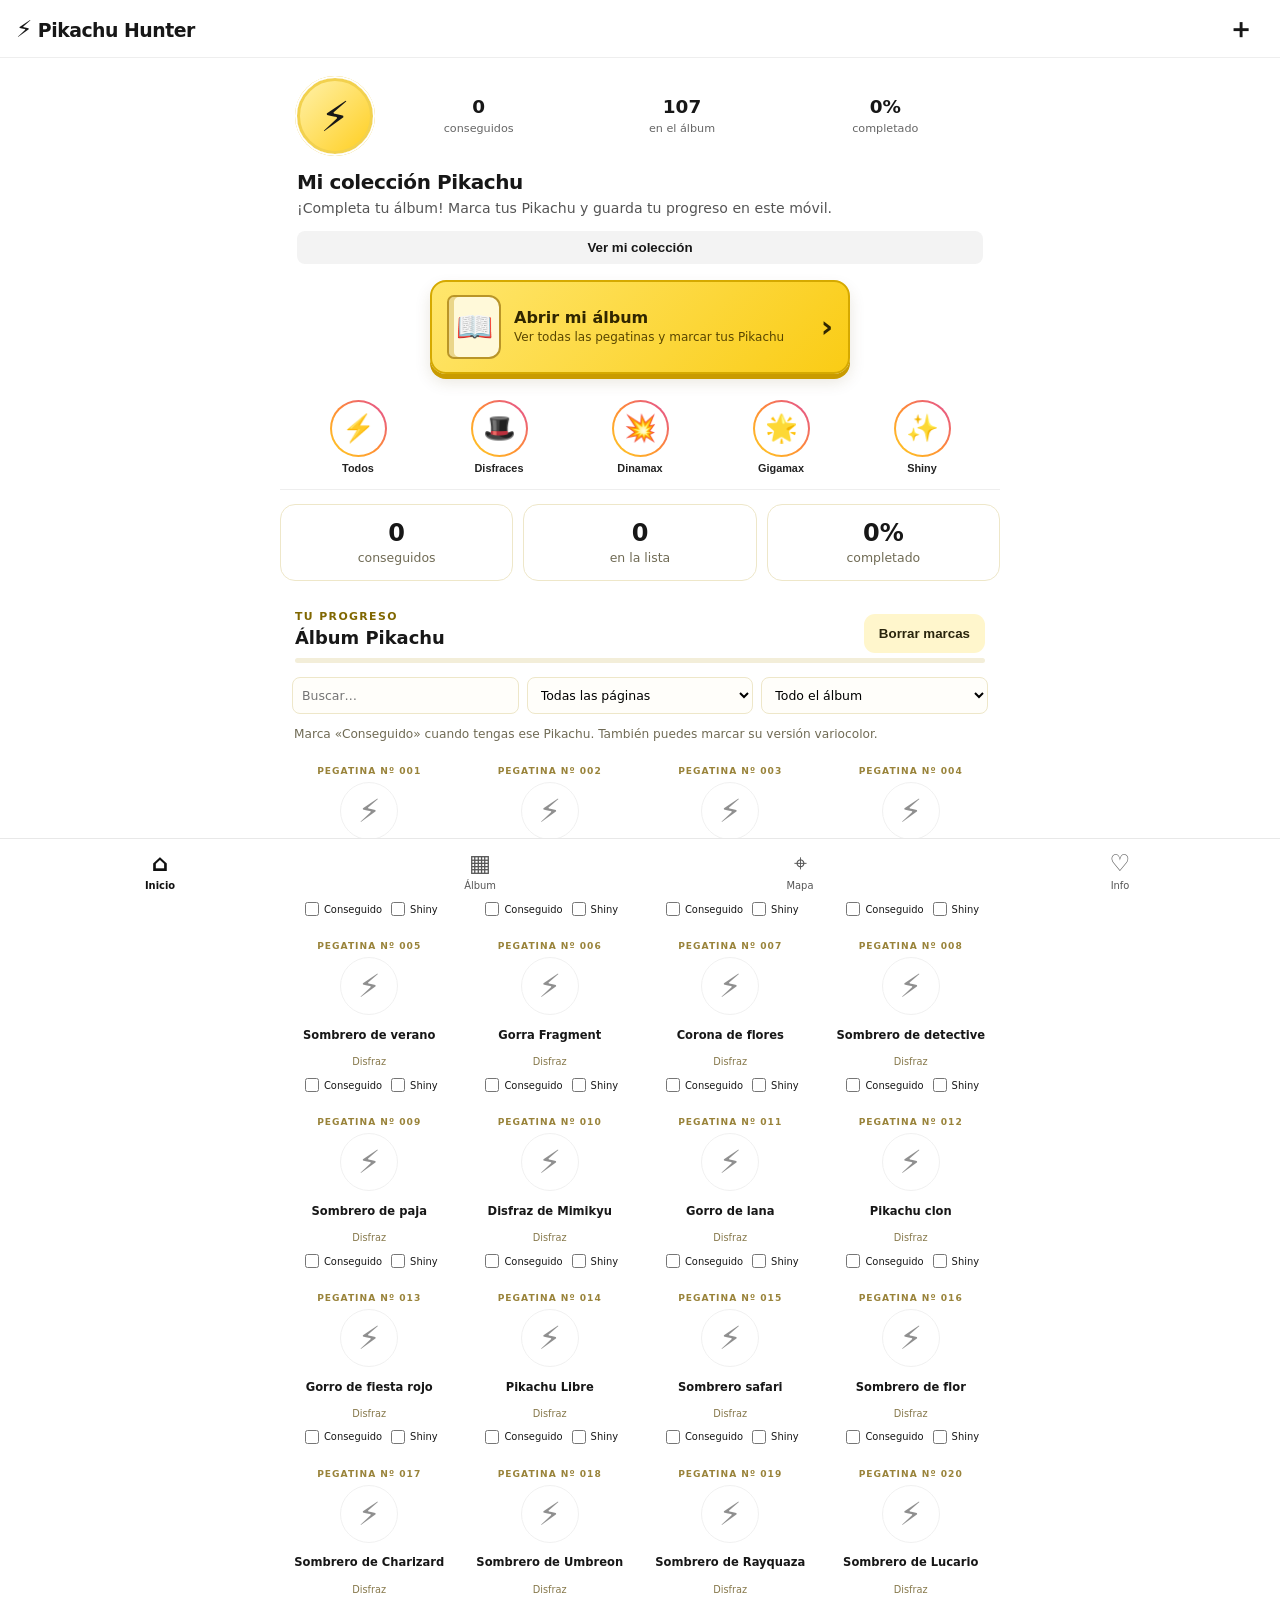
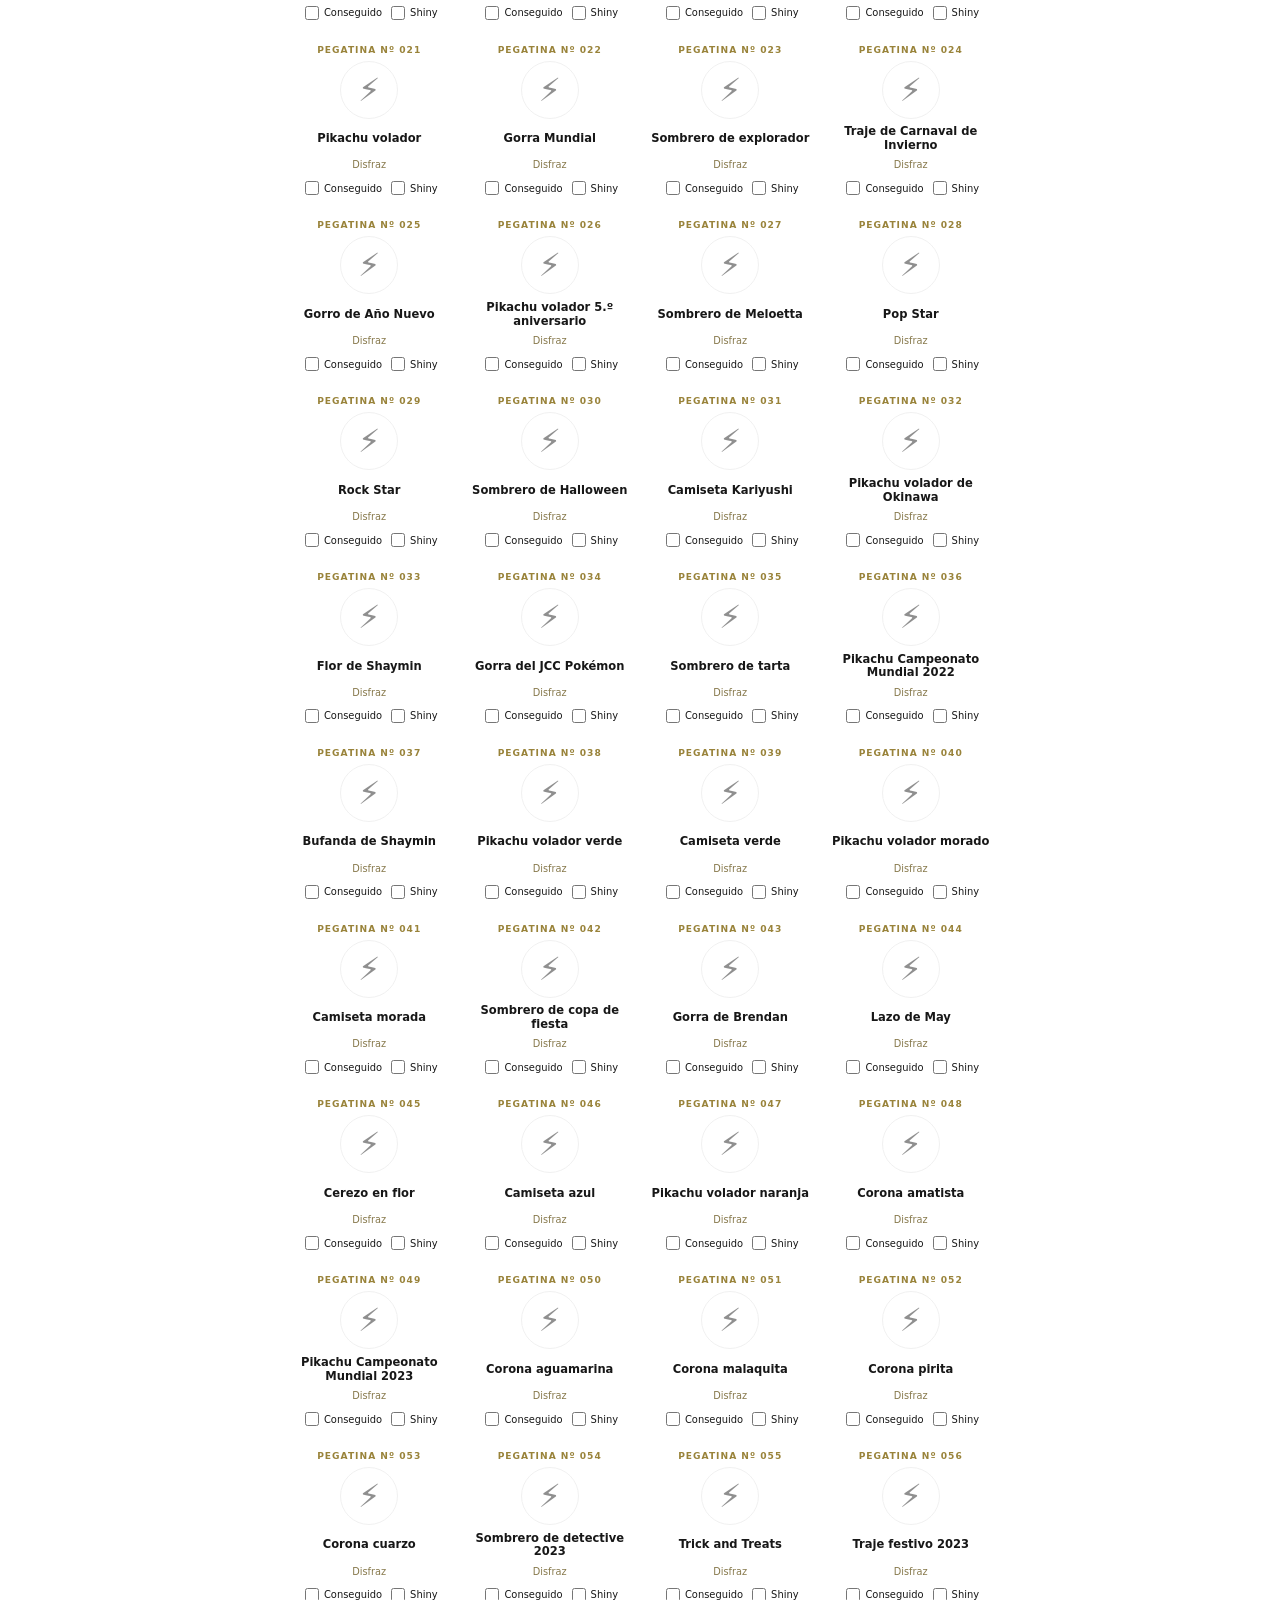
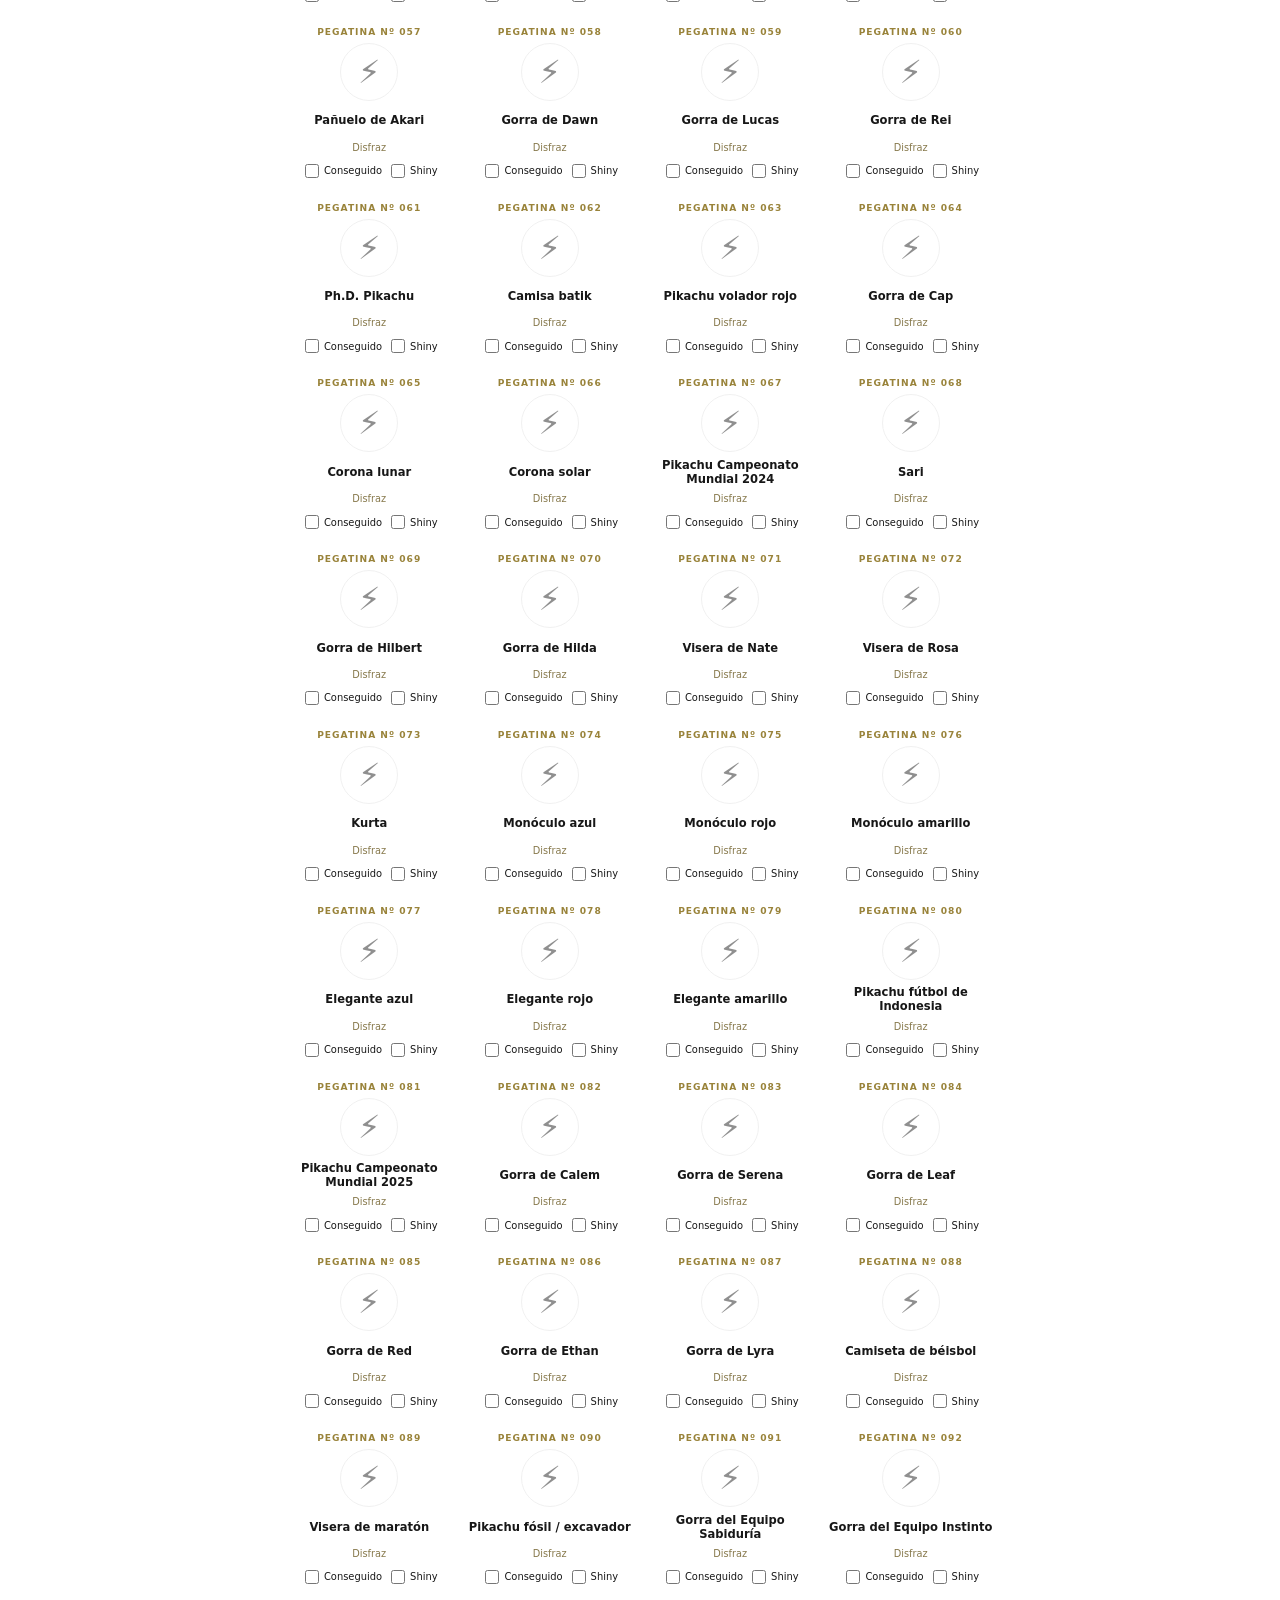
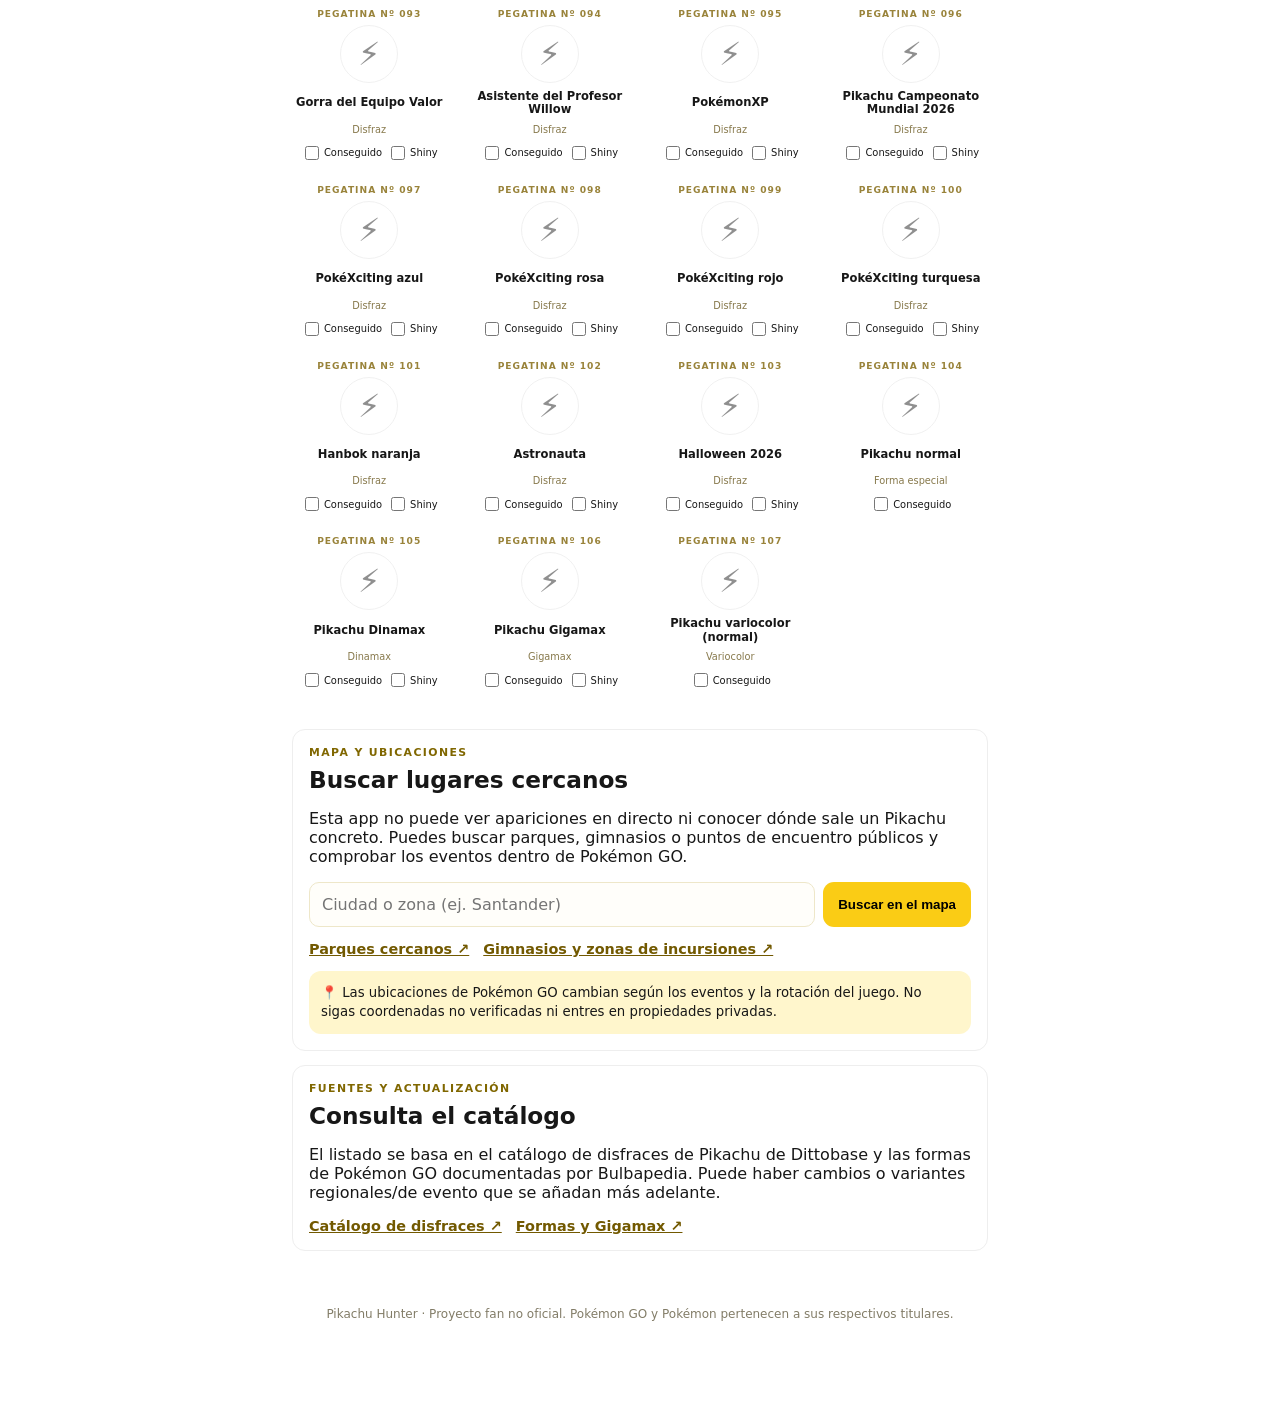
<file: index.html>
<!doctype html>
<html lang="es">
<head>
<meta charset="utf-8"><meta name="viewport" content="width=device-width, initial-scale=1">
<meta name="theme-color" content="#facc15"><meta name="description" content="Pikachu Hunter: catálogo y checklist de Pikachu de Pokémon GO.">
<title>Pikachu Hunter</title><link rel="manifest" href="manifest.json"><link rel="stylesheet" href="styles.css">

<style>
.album-cover-button{display:flex;align-items:center;gap:13px;margin:16px auto 0;padding:13px 15px;max-width:420px;text-align:left;text-decoration:none;color:#302600;background:linear-gradient(135deg,#ffe66d,#facc15);border:2px solid #d5a900;border-radius:16px;box-shadow:0 5px 0 #c99b00,0 8px 16px #5a470022}
.album-cover-icon{display:grid;place-items:center;width:54px;height:64px;flex:none;background:#fff9d9;border:2px solid #b99528;border-radius:7px 12px 12px 7px;box-shadow:inset 5px 0 #ead68a;font-size:30px}
.album-cover-copy{display:flex;flex-direction:column;gap:3px;flex:1}.album-cover-copy b{font-size:1rem}.album-cover-copy small{font-size:.75rem;line-height:1.3;color:#594600}.album-cover-arrow{font-size:30px;font-weight:900}
</style>
</head><body>
<header class="topbar"><div class="brand"><span>⚡</span> Pikachu Hunter</div><button class="top-action" onclick="document.getElementById('coleccion').scrollIntoView({behavior:'smooth'})" aria-label="Ir al álbum">＋</button></header>
<main>
<section class="profile-head">
  <div class="profile-row">
    <div class="profile-avatar">⚡</div>
    <div class="profile-stat"><b id="ownedCount">0</b><span>conseguidos</span></div>
    <div class="profile-stat"><b id="totalCount">0</b><span>en el álbum</span></div>
    <div class="profile-stat"><b id="percent">0%</b><span>completado</span></div>
  </div>
  <h1>Mi colección Pikachu</h1>
  <p>¡Completa tu álbum! Marca tus Pikachu y guarda tu progreso en este móvil.</p>
  <button class="profile-button" onclick="document.getElementById('coleccion').scrollIntoView({behavior:'smooth'})">Ver mi colección</button>
  <a class="album-cover-button" href="album.html" aria-label="Abrir álbum completo de Pikachu">
    <span class="album-cover-icon">📖</span>
    <span class="album-cover-copy"><b>Abrir mi álbum</b><small>Ver todas las pegatinas y marcar tus Pikachu</small></span>
    <span class="album-cover-arrow">›</span>
  </a>
</section>
<section class="stories" aria-label="Secciones rápidas">
  <button class="story" data-filter="Todos"><span class="story-ring">⚡</span><small>Todos</small></button>
  <button class="story" data-filter="Disfraz"><span class="story-ring">🎩</span><small>Disfraces</small></button>
  <button class="story" data-filter="Dinamax"><span class="story-ring">💥</span><small>Dinamax</small></button>
  <button class="story" data-filter="Gigamax"><span class="story-ring">🌟</span><small>Gigamax</small></button>
  <button class="story" data-filter="Variocolor"><span class="story-ring">✨</span><small>Shiny</small></button>
</section>
<section class="stats"><div><b id="ownedCount">0</b><span>conseguidos</span></div><div><b id="totalCount">0</b><span>en la lista</span></div><div><b id="percent">0%</b><span>completado</span></div></section>
<section id="coleccion" class="panel album-panel">
<div class="heading"><div><p class="eyebrow">TU PROGRESO</p><h2>Álbum Pikachu</h2></div><button id="resetBtn" class="ghost">Borrar marcas</button></div>

<div class="progress"><div id="progressBar"></div></div>
<div class="filters"><input id="search" type="search" placeholder="Buscar…"><select id="typeFilter"><option value="Todos">Todas las páginas</option><option>Disfraz</option><option>Forma especial</option><option>Dinamax</option><option>Gigamax</option><option>Variocolor</option></select><select id="statusFilter"><option value="Todos">Todo el álbum</option><option value="Pendiente">Me faltan</option><option value="Conseguido">Ya los tengo</option></select></div>
<p class="hint">Marca «Conseguido» cuando tengas ese Pikachu. También puedes marcar su versión variocolor.</p><div id="list" class="album-grid"></div></section>
<section class="panel" id="mapa"><p class="eyebrow">MAPA Y UBICACIONES</p><h2>Buscar lugares cercanos</h2>
<p>Esta app no puede ver apariciones en directo ni conocer dónde sale un Pikachu concreto. Puedes buscar parques, gimnasios o puntos de encuentro públicos y comprobar los eventos dentro de Pokémon GO.</p>
<div class="map-search"><input id="place" type="text" placeholder="Ciudad o zona (ej. Santander)"><button id="mapBtn">Buscar en el mapa</button></div>
<div class="map-links"><a id="parksLink" target="_blank" rel="noopener">Parques cercanos ↗</a><a id="raidLink" target="_blank" rel="noopener">Gimnasios y zonas de incursiones ↗</a></div>
<div class="notice">📍 Las ubicaciones de Pokémon GO cambian según los eventos y la rotación del juego. No sigas coordenadas no verificadas ni entres en propiedades privadas.</div>
</section>
<section class="panel" id="fuentes"><p class="eyebrow">FUENTES Y ACTUALIZACIÓN</p><h2>Consulta el catálogo</h2>
<p>El listado se basa en el catálogo de disfraces de Pikachu de Dittobase y las formas de Pokémon GO documentadas por Bulbapedia. Puede haber cambios o variantes regionales/de evento que se añadan más adelante.</p>
<div class="map-links"><a href="https://www.dittobase.com/pokemon-go/pokedex/pikachu" target="_blank" rel="noopener">Catálogo de disfraces ↗</a><a href="https://bulbapedia.bulbagarden.net/wiki/Pikachu_(GO)" target="_blank" rel="noopener">Formas y Gigamax ↗</a></div>
</section>
</main>
<nav class="bottom-nav" aria-label="Navegación principal">
 <a href="#" class="active"><span>⌂</span><small>Inicio</small></a>
 <a href="#coleccion"><span>▦</span><small>Álbum</small></a>
 <a href="#mapa"><span>⌖</span><small>Mapa</small></a>
 <a href="#fuentes"><span>♡</span><small>Info</small></a>
</nav>
<footer>Pikachu Hunter · Proyecto fan no oficial. Pokémon GO y Pokémon pertenecen a sus respectivos titulares.</footer>
<script src="app.js"></script></body></html>
</file>
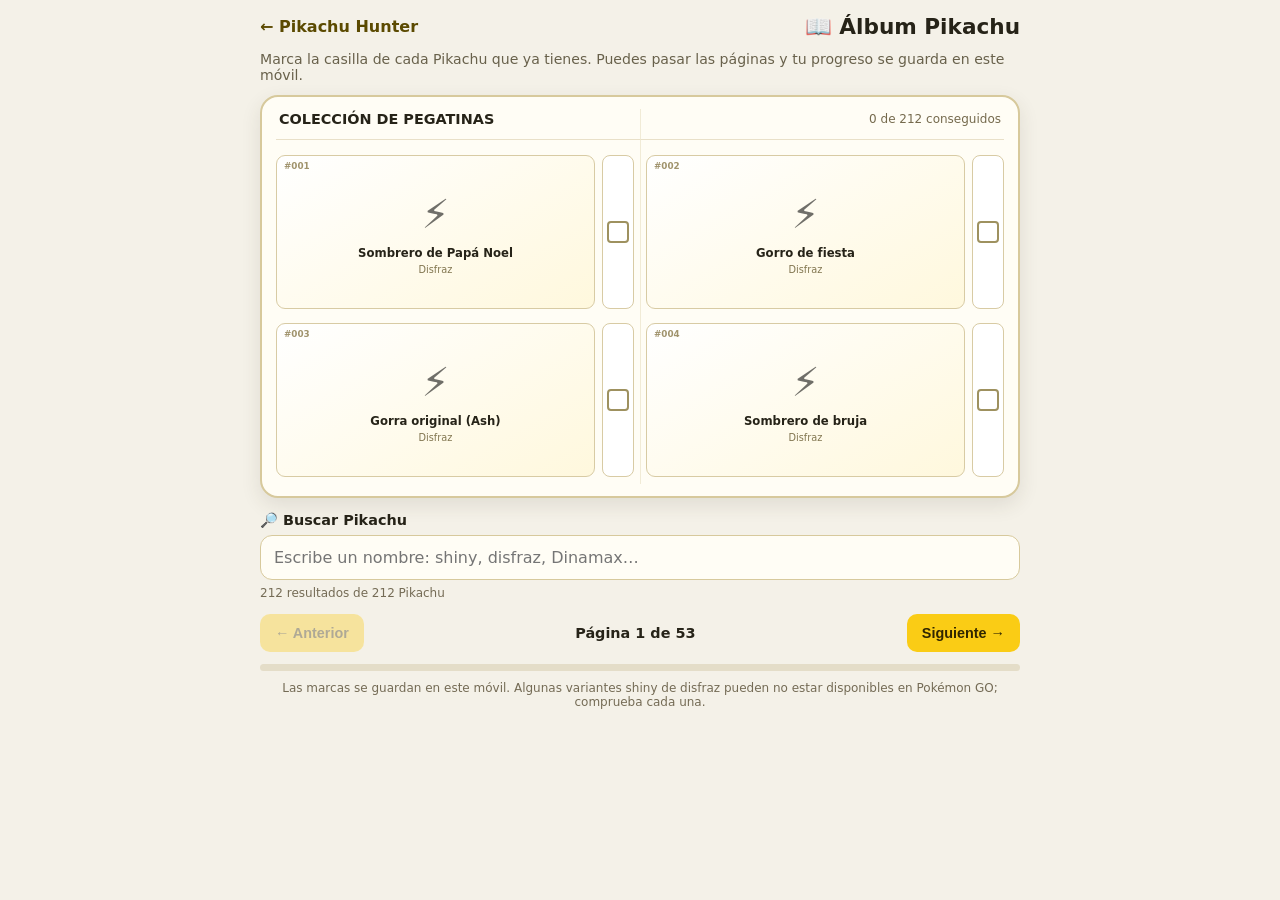
<file: album.html>
<!doctype html>
<html lang="es">
<head>
<meta charset="utf-8">
<meta name="viewport" content="width=device-width,initial-scale=1">
<meta name="theme-color" content="#facc15">
<title>Álbum Pikachu · Pikachu Hunter</title>
<style>
*{box-sizing:border-box}
body{margin:0;background:#f4f1e8;color:#262318;font-family:system-ui,-apple-system,"Segoe UI",sans-serif;padding:14px 12px 30px}
header{max-width:760px;margin:0 auto 12px;display:flex;align-items:center;justify-content:space-between;gap:10px}
header a{color:#5b4a00;text-decoration:none;font-weight:800}
h1{font-size:1.35rem;margin:0}.subtitle{max-width:760px;margin:0 auto 12px;color:#68614b;font-size:.88rem}
.book{max-width:760px;margin:auto;background:#fffdf5;border:2px solid #d7c99c;border-radius:18px;padding:14px;box-shadow:0 7px 20px #443b201c;position:relative}
.book:before{content:"";position:absolute;left:50%;top:12px;bottom:12px;width:1px;background:#eee6cf;opacity:.8}
.page-head{display:flex;justify-content:space-between;align-items:center;padding:0 3px 12px;border-bottom:1px solid #e9e0c8;gap:8px}
.page-head strong{font-size:.9rem}.count{font-size:.75rem;color:#756a4d}
.grid{display:grid;grid-template-columns:1fr 1fr;gap:14px 12px;padding:15px 0 5px}
.slot{display:grid;grid-template-columns:minmax(0,1fr) 32px;gap:7px;align-items:stretch;min-height:154px;position:relative}
.sticker{border:1.5px solid #d8cba4;border-radius:9px;background:linear-gradient(150deg,#fff,#fff8dd);padding:8px 6px;display:flex;flex-direction:column;align-items:center;justify-content:center;text-align:center;min-width:0;position:relative;overflow:hidden}
.sticker .emoji{font-size:2.5rem;line-height:1.25;filter:grayscale(.8);opacity:.65}
.sticker .name{font-size:.73rem;font-weight:800;line-height:1.2;margin-top:7px;overflow-wrap:anywhere}
.sticker .kind{font-size:.61rem;color:#827650;margin-top:4px}
.slot.done .sticker{background:#fff3ad;border:2px solid #d8ae13}
.slot.done .emoji{filter:none;opacity:1}
.slot.done .name{text-decoration:line-through;text-decoration-thickness:2px;color:#76651f}
.mark{border:1.5px solid #d8cba4;border-radius:8px;background:#fff;display:flex;align-items:center;justify-content:center;position:relative}
.mark input{appearance:none;width:22px;height:22px;border:2px solid #9e915f;border-radius:4px;margin:0;cursor:pointer;background:white}
.mark input:checked{background:#facc15;border-color:#a78300}
.mark input:checked:after{content:"✓";display:block;text-align:center;line-height:18px;font-weight:1000;color:#352900;font-size:16px}
.number{position:absolute;top:5px;left:7px;font-size:.55rem;color:#a0936c;font-weight:800}
.search-wrap{max-width:760px;margin:14px auto 0;display:flex;flex-direction:column;gap:6px}.search-wrap label{font-weight:850;font-size:.9rem}.search-wrap input{width:100%;border:1.5px solid #d7c99c;border-radius:12px;padding:12px 13px;font:inherit;background:#fffdf5;color:#262318;outline-color:#d6a900}.search-wrap small{color:#746b55;font-size:.75rem}
.nav{max-width:760px;margin:14px auto 0;display:flex;align-items:center;justify-content:space-between;gap:10px}
button{border:0;border-radius:10px;padding:11px 15px;background:#facc15;color:#302600;font-weight:850;font-size:.9rem;cursor:pointer}
button:disabled{opacity:.35;cursor:default}
#pageLabel{font-weight:850;font-size:.9rem}
.progress{max-width:760px;margin:12px auto 0;background:#e4ddc8;border-radius:30px;height:7px;overflow:hidden}
#bar{height:100%;width:0;background:#d6a900;transition:width .2s}
.footer{max-width:760px;margin:10px auto;color:#746b55;font-size:.75rem;text-align:center}
@media(max-width:390px){.book{padding:10px}.grid{gap:10px 8px}.slot{grid-template-columns:minmax(0,1fr) 28px;min-height:145px}.sticker .emoji{font-size:2.1rem}.sticker .name{font-size:.68rem}.mark input{width:20px;height:20px}}
</style>
</head>
<body>
<header><a href="./index.html">← Pikachu Hunter</a><h1>📖 Álbum Pikachu</h1></header>
<p class="subtitle">Marca la casilla de cada Pikachu que ya tienes. Puedes pasar las páginas y tu progreso se guarda en este móvil.</p>
<section class="book">
 <div class="page-head"><strong>COLECCIÓN DE PEGATINAS</strong><span class="count" id="count">0 de 212 conseguidos</span></div>
 <div class="grid" id="grid"></div>
</section>
<div class="search-wrap"><label for="search">🔎 Buscar Pikachu</label><input id="search" type="search" placeholder="Escribe un nombre: shiny, disfraz, Dinamax…" autocomplete="off"><small id="searchInfo">Busca entre todos los Pikachu del álbum.</small></div>
<div class="nav">
 <button id="prev">← Anterior</button><span id="pageLabel">Página 1</span><button id="next">Siguiente →</button>
</div>
<div class="progress"><div id="bar"></div></div>
<p class="footer">Las marcas se guardan en este móvil. Algunas variantes shiny de disfraz pueden no estar disponibles en Pokémon GO; comprueba cada una.</p>
<script>
const PIKACHUS=[{"id":"costume-1","name":"Sombrero de Papá Noel","type":"Disfraz"},{"id":"costume-2","name":"Gorro de fiesta","type":"Disfraz"},{"id":"costume-3","name":"Gorra original (Ash)","type":"Disfraz"},{"id":"costume-4","name":"Sombrero de bruja","type":"Disfraz"},{"id":"costume-5","name":"Sombrero de verano","type":"Disfraz"},{"id":"costume-6","name":"Gorra Fragment","type":"Disfraz"},{"id":"costume-7","name":"Corona de flores","type":"Disfraz"},{"id":"costume-8","name":"Sombrero de detective","type":"Disfraz"},{"id":"costume-9","name":"Sombrero de paja","type":"Disfraz"},{"id":"costume-10","name":"Disfraz de Mimikyu","type":"Disfraz"},{"id":"costume-11","name":"Gorro de lana","type":"Disfraz"},{"id":"costume-12","name":"Pikachu clon","type":"Disfraz"},{"id":"costume-13","name":"Gorro de fiesta rojo","type":"Disfraz"},{"id":"costume-14","name":"Pikachu Libre","type":"Disfraz"},{"id":"costume-15","name":"Sombrero safari","type":"Disfraz"},{"id":"costume-16","name":"Sombrero de flor","type":"Disfraz"},{"id":"costume-17","name":"Sombrero de Charizard","type":"Disfraz"},{"id":"costume-18","name":"Sombrero de Umbreon","type":"Disfraz"},{"id":"costume-19","name":"Sombrero de Rayquaza","type":"Disfraz"},{"id":"costume-20","name":"Sombrero de Lucario","type":"Disfraz"},{"id":"costume-21","name":"Pikachu volador","type":"Disfraz"},{"id":"costume-22","name":"Gorra Mundial","type":"Disfraz"},{"id":"costume-23","name":"Sombrero de explorador","type":"Disfraz"},{"id":"costume-24","name":"Traje de Carnaval de Invierno","type":"Disfraz"},{"id":"costume-25","name":"Gorro de Año Nuevo","type":"Disfraz"},{"id":"costume-26","name":"Pikachu volador 5.º aniversario","type":"Disfraz"},{"id":"costume-27","name":"Sombrero de Meloetta","type":"Disfraz"},{"id":"costume-28","name":"Pop Star","type":"Disfraz"},{"id":"costume-29","name":"Rock Star","type":"Disfraz"},{"id":"costume-30","name":"Sombrero de Halloween","type":"Disfraz"},{"id":"costume-31","name":"Camiseta Kariyushi","type":"Disfraz"},{"id":"costume-32","name":"Pikachu volador de Okinawa","type":"Disfraz"},{"id":"costume-33","name":"Flor de Shaymin","type":"Disfraz"},{"id":"costume-34","name":"Gorra del JCC Pokémon","type":"Disfraz"},{"id":"costume-35","name":"Sombrero de tarta","type":"Disfraz"},{"id":"costume-36","name":"Pikachu Campeonato Mundial 2022","type":"Disfraz"},{"id":"costume-37","name":"Bufanda de Shaymin","type":"Disfraz"},{"id":"costume-38","name":"Pikachu volador verde","type":"Disfraz"},{"id":"costume-39","name":"Camiseta verde","type":"Disfraz"},{"id":"costume-40","name":"Pikachu volador morado","type":"Disfraz"},{"id":"costume-41","name":"Camiseta morada","type":"Disfraz"},{"id":"costume-42","name":"Sombrero de copa de fiesta","type":"Disfraz"},{"id":"costume-43","name":"Gorra de Brendan","type":"Disfraz"},{"id":"costume-44","name":"Lazo de May","type":"Disfraz"},{"id":"costume-45","name":"Cerezo en flor","type":"Disfraz"},{"id":"costume-46","name":"Camiseta azul","type":"Disfraz"},{"id":"costume-47","name":"Pikachu volador naranja","type":"Disfraz"},{"id":"costume-48","name":"Corona amatista","type":"Disfraz"},{"id":"costume-49","name":"Pikachu Campeonato Mundial 2023","type":"Disfraz"},{"id":"costume-50","name":"Corona aguamarina","type":"Disfraz"},{"id":"costume-51","name":"Corona malaquita","type":"Disfraz"},{"id":"costume-52","name":"Corona pirita","type":"Disfraz"},{"id":"costume-53","name":"Corona cuarzo","type":"Disfraz"},{"id":"costume-54","name":"Sombrero de detective 2023","type":"Disfraz"},{"id":"costume-55","name":"Trick and Treats","type":"Disfraz"},{"id":"costume-56","name":"Traje festivo 2023","type":"Disfraz"},{"id":"costume-57","name":"Pañuelo de Akari","type":"Disfraz"},{"id":"costume-58","name":"Gorra de Dawn","type":"Disfraz"},{"id":"costume-59","name":"Gorra de Lucas","type":"Disfraz"},{"id":"costume-60","name":"Gorra de Rei","type":"Disfraz"},{"id":"costume-61","name":"Ph.D. Pikachu","type":"Disfraz"},{"id":"costume-62","name":"Camisa batik","type":"Disfraz"},{"id":"costume-63","name":"Pikachu volador rojo","type":"Disfraz"},{"id":"costume-64","name":"Gorra de Cap","type":"Disfraz"},{"id":"costume-65","name":"Corona lunar","type":"Disfraz"},{"id":"costume-66","name":"Corona solar","type":"Disfraz"},{"id":"costume-67","name":"Pikachu Campeonato Mundial 2024","type":"Disfraz"},{"id":"costume-68","name":"Sari","type":"Disfraz"},{"id":"costume-69","name":"Gorra de Hilbert","type":"Disfraz"},{"id":"costume-70","name":"Gorra de Hilda","type":"Disfraz"},{"id":"costume-71","name":"Visera de Nate","type":"Disfraz"},{"id":"costume-72","name":"Visera de Rosa","type":"Disfraz"},{"id":"costume-73","name":"Kurta","type":"Disfraz"},{"id":"costume-74","name":"Monóculo azul","type":"Disfraz"},{"id":"costume-75","name":"Monóculo rojo","type":"Disfraz"},{"id":"costume-76","name":"Monóculo amarillo","type":"Disfraz"},{"id":"costume-77","name":"Elegante azul","type":"Disfraz"},{"id":"costume-78","name":"Elegante rojo","type":"Disfraz"},{"id":"costume-79","name":"Elegante amarillo","type":"Disfraz"},{"id":"costume-80","name":"Pikachu fútbol de Indonesia","type":"Disfraz"},{"id":"costume-81","name":"Pikachu Campeonato Mundial 2025","type":"Disfraz"},{"id":"costume-82","name":"Gorra de Calem","type":"Disfraz"},{"id":"costume-83","name":"Gorra de Serena","type":"Disfraz"},{"id":"costume-84","name":"Gorra de Leaf","type":"Disfraz"},{"id":"costume-85","name":"Gorra de Red","type":"Disfraz"},{"id":"costume-86","name":"Gorra de Ethan","type":"Disfraz"},{"id":"costume-87","name":"Gorra de Lyra","type":"Disfraz"},{"id":"costume-88","name":"Camiseta de béisbol","type":"Disfraz"},{"id":"costume-89","name":"Visera de maratón","type":"Disfraz"},{"id":"costume-90","name":"Pikachu fósil / excavador","type":"Disfraz"},{"id":"costume-91","name":"Gorra del Equipo Sabiduría","type":"Disfraz"},{"id":"costume-92","name":"Gorra del Equipo Instinto","type":"Disfraz"},{"id":"costume-93","name":"Gorra del Equipo Valor","type":"Disfraz"},{"id":"costume-94","name":"Asistente del Profesor Willow","type":"Disfraz"},{"id":"costume-95","name":"PokémonXP","type":"Disfraz"},{"id":"costume-96","name":"Pikachu Campeonato Mundial 2026","type":"Disfraz"},{"id":"costume-97","name":"PokéXciting azul","type":"Disfraz"},{"id":"costume-98","name":"PokéXciting rosa","type":"Disfraz"},{"id":"costume-99","name":"PokéXciting rojo","type":"Disfraz"},{"id":"costume-100","name":"PokéXciting turquesa","type":"Disfraz"},{"id":"costume-101","name":"Hanbok naranja","type":"Disfraz"},{"id":"costume-102","name":"Astronauta","type":"Disfraz"},{"id":"costume-103","name":"Halloween 2026","type":"Disfraz"},{"id":"shiny-costume-1","name":"Sombrero de Papá Noel (variocolor)","type":"Variocolor · disfraz"},{"id":"shiny-costume-2","name":"Gorro de fiesta (variocolor)","type":"Variocolor · disfraz"},{"id":"shiny-costume-3","name":"Gorra original (Ash) (variocolor)","type":"Variocolor · disfraz"},{"id":"shiny-costume-4","name":"Sombrero de bruja (variocolor)","type":"Variocolor · disfraz"},{"id":"shiny-costume-5","name":"Sombrero de verano (variocolor)","type":"Variocolor · disfraz"},{"id":"shiny-costume-6","name":"Gorra Fragment (variocolor)","type":"Variocolor · disfraz"},{"id":"shiny-costume-7","name":"Corona de flores (variocolor)","type":"Variocolor · disfraz"},{"id":"shiny-costume-8","name":"Sombrero de detective (variocolor)","type":"Variocolor · disfraz"},{"id":"shiny-costume-9","name":"Sombrero de paja (variocolor)","type":"Variocolor · disfraz"},{"id":"shiny-costume-10","name":"Disfraz de Mimikyu (variocolor)","type":"Variocolor · disfraz"},{"id":"shiny-costume-11","name":"Gorro de lana (variocolor)","type":"Variocolor · disfraz"},{"id":"shiny-costume-12","name":"Pikachu clon (variocolor)","type":"Variocolor · disfraz"},{"id":"shiny-costume-13","name":"Gorro de fiesta rojo (variocolor)","type":"Variocolor · disfraz"},{"id":"shiny-costume-14","name":"Pikachu Libre (variocolor)","type":"Variocolor · disfraz"},{"id":"shiny-costume-15","name":"Sombrero safari (variocolor)","type":"Variocolor · disfraz"},{"id":"shiny-costume-16","name":"Sombrero de flor (variocolor)","type":"Variocolor · disfraz"},{"id":"shiny-costume-17","name":"Sombrero de Charizard (variocolor)","type":"Variocolor · disfraz"},{"id":"shiny-costume-18","name":"Sombrero de Umbreon (variocolor)","type":"Variocolor · disfraz"},{"id":"shiny-costume-19","name":"Sombrero de Rayquaza (variocolor)","type":"Variocolor · disfraz"},{"id":"shiny-costume-20","name":"Sombrero de Lucario (variocolor)","type":"Variocolor · disfraz"},{"id":"shiny-costume-21","name":"Pikachu volador (variocolor)","type":"Variocolor · disfraz"},{"id":"shiny-costume-22","name":"Gorra Mundial (variocolor)","type":"Variocolor · disfraz"},{"id":"shiny-costume-23","name":"Sombrero de explorador (variocolor)","type":"Variocolor · disfraz"},{"id":"shiny-costume-24","name":"Traje de Carnaval de Invierno (variocolor)","type":"Variocolor · disfraz"},{"id":"shiny-costume-25","name":"Gorro de Año Nuevo (variocolor)","type":"Variocolor · disfraz"},{"id":"shiny-costume-26","name":"Pikachu volador 5.º aniversario (variocolor)","type":"Variocolor · disfraz"},{"id":"shiny-costume-27","name":"Sombrero de Meloetta (variocolor)","type":"Variocolor · disfraz"},{"id":"shiny-costume-28","name":"Pop Star (variocolor)","type":"Variocolor · disfraz"},{"id":"shiny-costume-29","name":"Rock Star (variocolor)","type":"Variocolor · disfraz"},{"id":"shiny-costume-30","name":"Sombrero de Halloween (variocolor)","type":"Variocolor · disfraz"},{"id":"shiny-costume-31","name":"Camiseta Kariyushi (variocolor)","type":"Variocolor · disfraz"},{"id":"shiny-costume-32","name":"Pikachu volador de Okinawa (variocolor)","type":"Variocolor · disfraz"},{"id":"shiny-costume-33","name":"Flor de Shaymin (variocolor)","type":"Variocolor · disfraz"},{"id":"shiny-costume-34","name":"Gorra del JCC Pokémon (variocolor)","type":"Variocolor · disfraz"},{"id":"shiny-costume-35","name":"Sombrero de tarta (variocolor)","type":"Variocolor · disfraz"},{"id":"shiny-costume-36","name":"Pikachu Campeonato Mundial 2022 (variocolor)","type":"Variocolor · disfraz"},{"id":"shiny-costume-37","name":"Bufanda de Shaymin (variocolor)","type":"Variocolor · disfraz"},{"id":"shiny-costume-38","name":"Pikachu volador verde (variocolor)","type":"Variocolor · disfraz"},{"id":"shiny-costume-39","name":"Camiseta verde (variocolor)","type":"Variocolor · disfraz"},{"id":"shiny-costume-40","name":"Pikachu volador morado (variocolor)","type":"Variocolor · disfraz"},{"id":"shiny-costume-41","name":"Camiseta morada (variocolor)","type":"Variocolor · disfraz"},{"id":"shiny-costume-42","name":"Sombrero de copa de fiesta (variocolor)","type":"Variocolor · disfraz"},{"id":"shiny-costume-43","name":"Gorra de Brendan (variocolor)","type":"Variocolor · disfraz"},{"id":"shiny-costume-44","name":"Lazo de May (variocolor)","type":"Variocolor · disfraz"},{"id":"shiny-costume-45","name":"Cerezo en flor (variocolor)","type":"Variocolor · disfraz"},{"id":"shiny-costume-46","name":"Camiseta azul (variocolor)","type":"Variocolor · disfraz"},{"id":"shiny-costume-47","name":"Pikachu volador naranja (variocolor)","type":"Variocolor · disfraz"},{"id":"shiny-costume-48","name":"Corona amatista (variocolor)","type":"Variocolor · disfraz"},{"id":"shiny-costume-49","name":"Pikachu Campeonato Mundial 2023 (variocolor)","type":"Variocolor · disfraz"},{"id":"shiny-costume-50","name":"Corona aguamarina (variocolor)","type":"Variocolor · disfraz"},{"id":"shiny-costume-51","name":"Corona malaquita (variocolor)","type":"Variocolor · disfraz"},{"id":"shiny-costume-52","name":"Corona pirita (variocolor)","type":"Variocolor · disfraz"},{"id":"shiny-costume-53","name":"Corona cuarzo (variocolor)","type":"Variocolor · disfraz"},{"id":"shiny-costume-54","name":"Sombrero de detective 2023 (variocolor)","type":"Variocolor · disfraz"},{"id":"shiny-costume-55","name":"Trick and Treats (variocolor)","type":"Variocolor · disfraz"},{"id":"shiny-costume-56","name":"Traje festivo 2023 (variocolor)","type":"Variocolor · disfraz"},{"id":"shiny-costume-57","name":"Pañuelo de Akari (variocolor)","type":"Variocolor · disfraz"},{"id":"shiny-costume-58","name":"Gorra de Dawn (variocolor)","type":"Variocolor · disfraz"},{"id":"shiny-costume-59","name":"Gorra de Lucas (variocolor)","type":"Variocolor · disfraz"},{"id":"shiny-costume-60","name":"Gorra de Rei (variocolor)","type":"Variocolor · disfraz"},{"id":"shiny-costume-61","name":"Ph.D. Pikachu (variocolor)","type":"Variocolor · disfraz"},{"id":"shiny-costume-62","name":"Camisa batik (variocolor)","type":"Variocolor · disfraz"},{"id":"shiny-costume-63","name":"Pikachu volador rojo (variocolor)","type":"Variocolor · disfraz"},{"id":"shiny-costume-64","name":"Gorra de Cap (variocolor)","type":"Variocolor · disfraz"},{"id":"shiny-costume-65","name":"Corona lunar (variocolor)","type":"Variocolor · disfraz"},{"id":"shiny-costume-66","name":"Corona solar (variocolor)","type":"Variocolor · disfraz"},{"id":"shiny-costume-67","name":"Pikachu Campeonato Mundial 2024 (variocolor)","type":"Variocolor · disfraz"},{"id":"shiny-costume-68","name":"Sari (variocolor)","type":"Variocolor · disfraz"},{"id":"shiny-costume-69","name":"Gorra de Hilbert (variocolor)","type":"Variocolor · disfraz"},{"id":"shiny-costume-70","name":"Gorra de Hilda (variocolor)","type":"Variocolor · disfraz"},{"id":"shiny-costume-71","name":"Visera de Nate (variocolor)","type":"Variocolor · disfraz"},{"id":"shiny-costume-72","name":"Visera de Rosa (variocolor)","type":"Variocolor · disfraz"},{"id":"shiny-costume-73","name":"Kurta (variocolor)","type":"Variocolor · disfraz"},{"id":"shiny-costume-74","name":"Monóculo azul (variocolor)","type":"Variocolor · disfraz"},{"id":"shiny-costume-75","name":"Monóculo rojo (variocolor)","type":"Variocolor · disfraz"},{"id":"shiny-costume-76","name":"Monóculo amarillo (variocolor)","type":"Variocolor · disfraz"},{"id":"shiny-costume-77","name":"Elegante azul (variocolor)","type":"Variocolor · disfraz"},{"id":"shiny-costume-78","name":"Elegante rojo (variocolor)","type":"Variocolor · disfraz"},{"id":"shiny-costume-79","name":"Elegante amarillo (variocolor)","type":"Variocolor · disfraz"},{"id":"shiny-costume-80","name":"Pikachu fútbol de Indonesia (variocolor)","type":"Variocolor · disfraz"},{"id":"shiny-costume-81","name":"Pikachu Campeonato Mundial 2025 (variocolor)","type":"Variocolor · disfraz"},{"id":"shiny-costume-82","name":"Gorra de Calem (variocolor)","type":"Variocolor · disfraz"},{"id":"shiny-costume-83","name":"Gorra de Serena (variocolor)","type":"Variocolor · disfraz"},{"id":"shiny-costume-84","name":"Gorra de Leaf (variocolor)","type":"Variocolor · disfraz"},{"id":"shiny-costume-85","name":"Gorra de Red (variocolor)","type":"Variocolor · disfraz"},{"id":"shiny-costume-86","name":"Gorra de Ethan (variocolor)","type":"Variocolor · disfraz"},{"id":"shiny-costume-87","name":"Gorra de Lyra (variocolor)","type":"Variocolor · disfraz"},{"id":"shiny-costume-88","name":"Camiseta de béisbol (variocolor)","type":"Variocolor · disfraz"},{"id":"shiny-costume-89","name":"Visera de maratón (variocolor)","type":"Variocolor · disfraz"},{"id":"shiny-costume-90","name":"Pikachu fósil / excavador (variocolor)","type":"Variocolor · disfraz"},{"id":"shiny-costume-91","name":"Gorra del Equipo Sabiduría (variocolor)","type":"Variocolor · disfraz"},{"id":"shiny-costume-92","name":"Gorra del Equipo Instinto (variocolor)","type":"Variocolor · disfraz"},{"id":"shiny-costume-93","name":"Gorra del Equipo Valor (variocolor)","type":"Variocolor · disfraz"},{"id":"shiny-costume-94","name":"Asistente del Profesor Willow (variocolor)","type":"Variocolor · disfraz"},{"id":"shiny-costume-95","name":"PokémonXP (variocolor)","type":"Variocolor · disfraz"},{"id":"shiny-costume-96","name":"Pikachu Campeonato Mundial 2026 (variocolor)","type":"Variocolor · disfraz"},{"id":"shiny-costume-97","name":"PokéXciting azul (variocolor)","type":"Variocolor · disfraz"},{"id":"shiny-costume-98","name":"PokéXciting rosa (variocolor)","type":"Variocolor · disfraz"},{"id":"shiny-costume-99","name":"PokéXciting rojo (variocolor)","type":"Variocolor · disfraz"},{"id":"shiny-costume-100","name":"PokéXciting turquesa (variocolor)","type":"Variocolor · disfraz"},{"id":"shiny-costume-101","name":"Hanbok naranja (variocolor)","type":"Variocolor · disfraz"},{"id":"shiny-costume-102","name":"Astronauta (variocolor)","type":"Variocolor · disfraz"},{"id":"shiny-costume-103","name":"Halloween 2026 (variocolor)","type":"Variocolor · disfraz"},{"id":"normal","name":"Pikachu normal","type":"Forma especial"},{"id":"dynamax","name":"Pikachu Dinamax","type":"Dinamax"},{"id":"gigantamax","name":"Pikachu Gigamax","type":"Gigamax"},{"id":"shiny-normal","name":"Pikachu variocolor (normal)","type":"Variocolor"},{"id":"shiny-dynamax","name":"Pikachu Dinamax variocolor","type":"Dinamax variocolor"},{"id":"shiny-gigantamax","name":"Pikachu Gigamax variocolor","type":"Gigamax variocolor"}];
const KEY="pikachuHunterChecklistV2";
let saved={};try{saved=JSON.parse(localStorage.getItem(KEY)||"{}")}catch(e){}
const PER_PAGE=4;let page=0;let filtered=PIKACHUS.slice();
const grid=document.getElementById("grid");
const searchInput=document.getElementById("search");
function persist(){localStorage.setItem(KEY,JSON.stringify(saved));updateCount()}
function updateCount(){const n=PIKACHUS.filter(p=>saved[p.id]?.owned).length;document.getElementById("count").textContent=n+" de "+PIKACHUS.length+" conseguidos";document.getElementById("bar").style.width=(n/PIKACHUS.length*100)+"%"}
function render(){
 const start=page*PER_PAGE;grid.innerHTML="";
 if(filtered.length===0){const empty=document.createElement("p");empty.textContent="No hay Pikachu que coincidan con esa búsqueda.";empty.style.gridColumn="1 / -1";empty.style.textAlign="center";empty.style.color="#746b55";grid.append(empty)}
 filtered.slice(start,start+PER_PAGE).forEach((p,i)=>{
  const done=!!saved[p.id]?.owned;
  const slot=document.createElement("article");slot.className="slot"+(done?" done":"");
  const sticker=document.createElement("div");sticker.className="sticker";
  const number=document.createElement("span");number.className="number";number.textContent="#"+String(start+i+1).padStart(3,"0");
  const emoji=document.createElement("div");emoji.className="emoji";emoji.textContent="⚡";
  const name=document.createElement("div");name.className="name";name.textContent=p.name;
  const kind=document.createElement("div");kind.className="kind";kind.textContent=p.type;
  sticker.append(number,emoji,name,kind);
  const mark=document.createElement("label");mark.className="mark";mark.title="Marcar como conseguido";
  const cb=document.createElement("input");cb.type="checkbox";cb.checked=done;cb.setAttribute("aria-label","Conseguido: "+p.name);
  cb.addEventListener("change",()=>{saved[p.id]=saved[p.id]||{};saved[p.id].owned=cb.checked;persist();render()});
  mark.append(cb);slot.append(sticker,mark);grid.append(slot);
 });
 const pages=Math.max(1,Math.ceil(filtered.length/PER_PAGE));
 document.getElementById("pageLabel").textContent="Página "+(page+1)+" de "+pages;
 document.getElementById("prev").disabled=page===0;
 document.getElementById("next").disabled=start+PER_PAGE>=filtered.length;
 document.getElementById("searchInfo").textContent=filtered.length+" resultados de "+PIKACHUS.length+" Pikachu";
 updateCount();
}
document.getElementById("prev").addEventListener("click",()=>{if(page>0){page--;render();window.scrollTo({top:0,behavior:"smooth"})}});
document.getElementById("next").addEventListener("click",()=>{if((page+1)*PER_PAGE<filtered.length){page++;render();window.scrollTo({top:0,behavior:"smooth"})}});
searchInput.addEventListener("input",()=>{const q=searchInput.value.trim().toLocaleLowerCase("es");filtered=PIKACHUS.filter(p=>(p.name+" "+p.type).toLocaleLowerCase("es").includes(q));page=0;render()});
render();
</script>
</body></html>
</file>
<file: styles.css>
:root{--yellow:#facc15;--ink:#29240c;--muted:#706b55;--paper:#fffdf4;--line:#eee7c9}
*{box-sizing:border-box}html{scroll-behavior:smooth}body{margin:0;background:var(--paper);color:var(--ink);font-family:system-ui,-apple-system,"Segoe UI",sans-serif}
.topbar{height:62px;padding:0 18px;display:flex;align-items:center;justify-content:space-between;background:var(--yellow);font-weight:900}.brand{font-size:1.1rem}.brand span{font-size:1.4rem}.tag{font-size:.68rem;border:1px solid #6e5b00;border-radius:30px;padding:5px 9px}
main{max-width:850px;margin:auto;padding:18px 14px 40px}.hero{min-height:250px;border-radius:24px;padding:26px;background:linear-gradient(120deg,#ffe978,#facc15);display:flex;align-items:center;justify-content:space-between;overflow:hidden}.hero>div:first-child{max-width:520px;z-index:1}.eyebrow{font-size:.68rem;letter-spacing:1.4px;font-weight:900;color:#806700;margin:0 0 7px}h1{font-size:clamp(2.5rem,10vw,4rem);line-height:.96;letter-spacing:-2px;margin:0}h1 span{color:white;text-shadow:0 2px #bd9700}.hero p:not(.eyebrow){line-height:1.5;max-width:400px}.mascot{font-size:6rem;background:#ffffff66;border-radius:50%;width:130px;height:130px;display:grid;place-items:center;flex-shrink:0}.primary-btn,button{border:0;border-radius:11px;padding:12px 15px;font-weight:800;cursor:pointer;text-decoration:none}.primary-btn{display:inline-block;background:var(--ink);color:white}.stats{display:grid;grid-template-columns:repeat(3,1fr);gap:10px;margin:14px 0}.stats div{background:white;border:1px solid var(--line);border-radius:15px;padding:14px;text-align:center}.stats b{display:block;font-size:1.5rem}.stats span{font-size:.78rem;color:var(--muted)}.panel{background:white;border:1px solid var(--line);border-radius:18px;padding:19px;margin:15px 0}.heading{display:flex;align-items:center;justify-content:space-between}h2{font-size:1.45rem;margin:0 0 12px}.ghost{background:#fff6cc;color:var(--ink)}.progress{height:10px;background:#f3eed9;border-radius:20px;overflow:hidden;margin:10px 0 15px}.progress div{height:100%;width:0;background:#e4b900;transition:width .2s}.filters{display:grid;grid-template-columns:1fr 1fr 1fr;gap:8px}input,select{min-width:0;width:100%;padding:12px;border:1px solid var(--line);border-radius:10px;background:#fffefa;font:inherit}.hint{font-size:.82rem;color:var(--muted);line-height:1.45}.list{display:grid;gap:8px;margin-top:12px}.item{border:1px solid var(--line);border-radius:12px;padding:11px 12px;display:grid;grid-template-columns:1fr auto;gap:10px;align-items:center}.item.done{background:#fffbea;border-color:#e8d57d}.item strong{display:block;font-size:.94rem}.item small{color:var(--muted)}.checks{display:flex;gap:12px;align-items:center;flex-wrap:wrap;justify-content:flex-end}.checks label{font-size:.78rem;display:flex;align-items:center;gap:5px;white-space:nowrap}.checks input{width:18px;height:18px;accent-color:#c49b00}.map-search{display:flex;gap:8px;margin:14px 0}.map-search button{background:var(--yellow);white-space:nowrap}.map-links{display:flex;flex-wrap:wrap;gap:14px;margin-top:12px}.map-links a{color:#725900;font-weight:700;font-size:.9rem}.notice{background:#fff6cc;border-radius:12px;padding:12px;margin-top:14px;font-size:.83rem;line-height:1.45}footer{text-align:center;padding:18px;color:#827c67;font-size:.75rem}
@media(max-width:560px){.mascot{width:90px;height:90px;font-size:4rem;margin-left:8px}.hero{padding:22px 18px;min-height:260px}.filters{grid-template-columns:1fr 1fr}.filters input{grid-column:1/-1}.item{grid-template-columns:1fr}.checks{justify-content:flex-start}.map-search{flex-direction:column}.map-search button{width:100%}}
/* Diseño tipo álbum de pegatinas */
.album-panel{background:#fff9df;border:2px solid #e8d78e}.compact-stats{margin:10px 0}.album-grid{display:grid;grid-template-columns:repeat(2,minmax(0,1fr));gap:11px;margin-top:16px}.album-card{min-height:154px;border:2px dashed #d9c98b;border-radius:15px;background:linear-gradient(145deg,#fffef7,#fff4c8);padding:11px;display:flex;flex-direction:column;justify-content:space-between;position:relative}.album-card.owned{border:2px solid #e2bd24;background:linear-gradient(145deg,#fffbe4,#ffe98b)}.album-number{font-size:.66rem;font-weight:900;color:#99833a;letter-spacing:1px}.sticker{align-self:center;width:66px;height:66px;border-radius:50%;display:grid;place-items:center;background:#fff;border:2px solid #f1df9b;font-size:2.35rem;box-shadow:0 3px 0 #eadcae}.album-card:not(.owned) .sticker{filter:grayscale(1);opacity:.48}.album-card.owned .sticker{filter:none;opacity:1}.album-name{text-align:center;font-weight:850;font-size:.83rem;line-height:1.2;min-height:2.1em;display:flex;align-items:center;justify-content:center}.album-type{text-align:center;color:#87794c;font-size:.67rem}.album-checks{display:flex;justify-content:center;gap:9px;flex-wrap:wrap;margin-top:8px}.album-checks label{font-size:.7rem;display:flex;gap:4px;align-items:center}.album-checks input{width:16px;height:16px;padding:0;accent-color:#c49b00}.shiny-mark{position:absolute;top:7px;right:8px}@media(min-width:650px){.album-grid{grid-template-columns:repeat(3,minmax(0,1fr))}}@media(max-width:370px){.album-grid{grid-template-columns:1fr}}

/* Interfaz móvil inspirada en redes sociales */
body{background:#fff;color:#171717;padding-bottom:76px}
.topbar{height:58px;position:sticky;top:0;z-index:20;background:#fff;border-bottom:1px solid #eee;box-shadow:none;padding:0 16px}
.brand{font-size:1.18rem;letter-spacing:-.5px}.brand span{font-size:1.45rem}
.top-action{background:transparent;font-size:1.7rem;padding:4px 10px;color:#171717}
main{max-width:720px;padding:0 0 24px}
.profile-head{padding:20px 17px 16px}
.profile-row{display:flex;align-items:center;justify-content:space-between;gap:8px;margin-bottom:16px}
.profile-avatar{width:76px;height:76px;border-radius:50%;display:grid;place-items:center;font-size:2.6rem;background:linear-gradient(135deg,#fff1a8,#ffcf22);border:3px solid #f2d14e;outline:2px solid white;box-shadow:0 0 0 2px #e7bd19;flex-shrink:0}
.profile-stat{text-align:center;flex:1}.profile-stat b{display:block;font-size:1.15rem}.profile-stat span{font-size:.7rem;color:#666}
.profile-head h1{font-size:1.25rem;letter-spacing:-.4px;line-height:1.2;margin:0 0 5px}
.profile-head p{font-size:.88rem;color:#555;margin:0 0 12px;line-height:1.4}
.profile-button{width:100%;background:#f3f3f3;color:#171717;border-radius:8px;padding:9px}
.stories{display:flex;justify-content:space-around;gap:9px;padding:10px 12px 15px;border-bottom:1px solid #eee;overflow-x:auto}
.story{background:transparent;padding:0;display:flex;flex-direction:column;align-items:center;gap:5px;min-width:62px;color:#222}
.story-ring{width:57px;height:57px;border-radius:50%;display:grid;place-items:center;font-size:1.65rem;background:linear-gradient(white,white) padding-box,linear-gradient(45deg,#ffcf22,#ff8b36,#e14a9b) border-box;border:2px solid transparent}
.story small{font-size:.68rem;font-weight:600}
.album-panel{border:0;border-radius:0;background:#fff;padding:15px 0;margin:0}
.album-panel>.heading{padding:0 15px}.album-panel h2{font-size:1.12rem;margin:0 0 10px}
.album-panel .eyebrow{margin-bottom:4px}
.album-panel .progress{margin:0 15px 14px;height:5px}
.filters{padding:0 12px;grid-template-columns:1fr 1fr 1fr}
.filters input,.filters select{font-size:.78rem;padding:9px;border-radius:8px}
.hint{padding:0 14px;font-size:.76rem}
.album-grid{grid-template-columns:repeat(3,minmax(0,1fr));gap:2px;margin-top:12px}
.album-card{border:0;border-radius:0;min-height:150px;padding:10px 5px;background:#fff;justify-content:center;gap:6px}
.album-card.owned{border:0;background:#fff9dc}
.album-number{font-size:.57rem;text-align:center}
.sticker{width:58px;height:58px;font-size:2rem;border:1px solid #eee2ae;box-shadow:none}
.album-name{font-size:.72rem;min-height:2.5em}
.album-type{font-size:.61rem}
.album-checks{gap:5px;margin-top:2px}
.album-checks label{font-size:.62rem;gap:2px}
.album-checks input{width:14px;height:14px}
.panel:not(.album-panel){margin:14px 12px;border-radius:13px;border:1px solid #eee;padding:16px}
.bottom-nav{position:fixed;bottom:0;left:0;right:0;height:62px;background:#fff;border-top:1px solid #e8e8e8;display:flex;justify-content:space-around;align-items:center;z-index:30;padding-bottom:env(safe-area-inset-bottom)}
.bottom-nav a{color:#555;text-decoration:none;display:flex;flex-direction:column;align-items:center;gap:1px;min-width:58px}
.bottom-nav a span{font-size:1.45rem;line-height:1.3}.bottom-nav a small{font-size:.62rem}.bottom-nav a.active{color:#111;font-weight:900}
footer{padding-bottom:18px}
@media(min-width:650px){.album-grid{grid-template-columns:repeat(4,minmax(0,1fr))}}
@media(max-width:390px){.album-grid{grid-template-columns:repeat(3,minmax(0,1fr))}.album-card{min-height:145px}.profile-avatar{width:66px;height:66px}}
</file>
